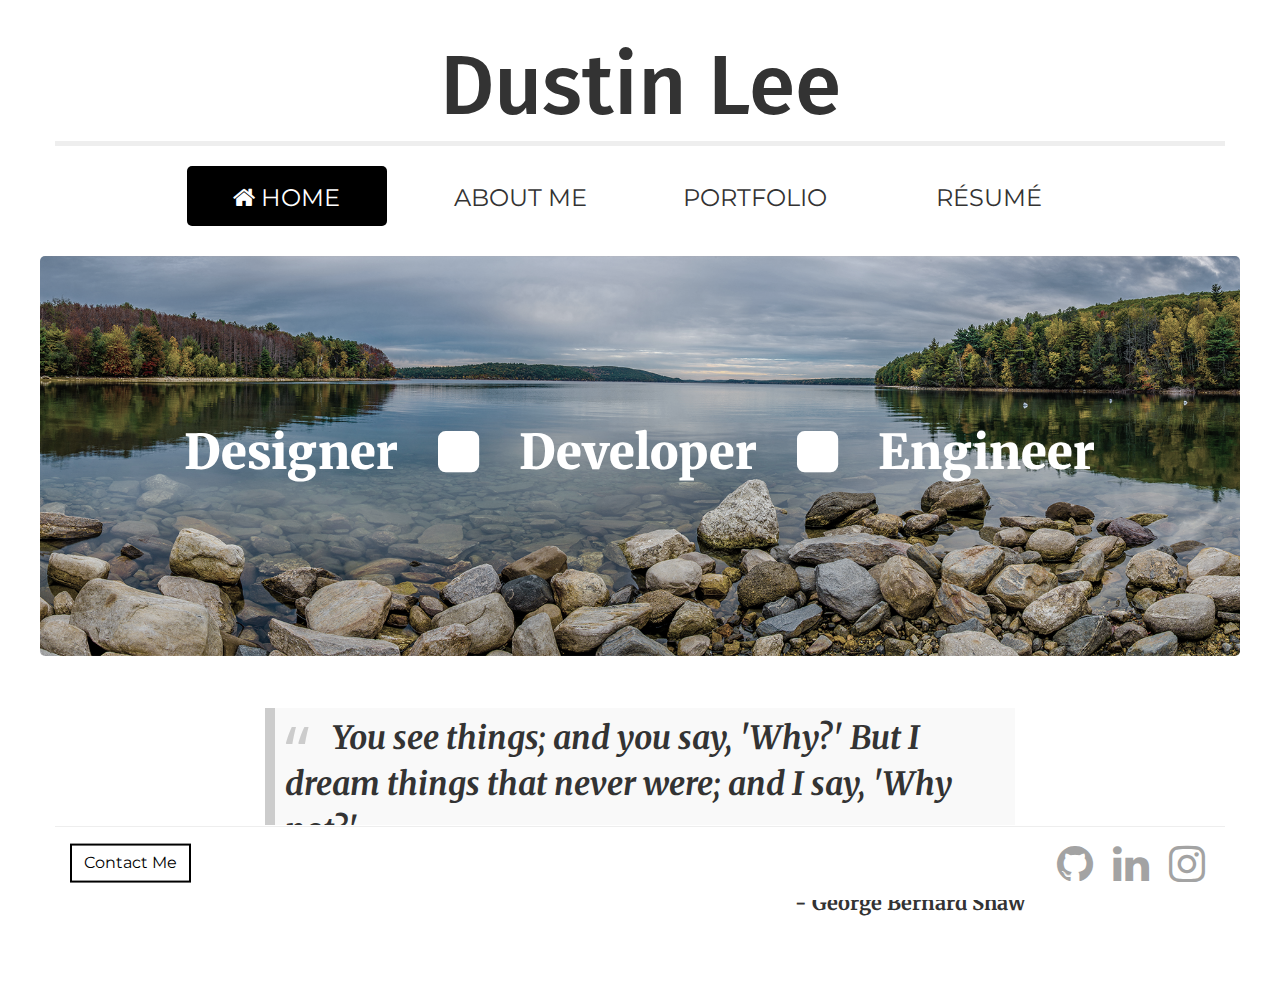
<file: index.html>
<html ng-app='leedu'>
  <head>
    <title>{{ $root.title }}  &mdash; Dustin Lee</title>

    <!-- AngularJS -->
    <script src='vendor/js/angular.min.js'></script>
    <script src='vendor/js/angular-animate.js'></script>
    <script src='vendor/js/angular-sanitize.js'></script>
    <script src='vendor/js/angular-ui-router.js'></script>
    <script src='vendor/js/underscore.js'></script>

    <!-- jQuery -->
    <script src='vendor/js/jquery-2.2.1.min.js'></script>

    <!-- Bootstrap -->
    <script src='vendor/js/bootstrap.min.js'></script>
    <link rel='stylesheet' href='vendor/css/bootstrap.min.css'>
    <link rel='stylesheet' href='vendor/css/bootstrap-theme.min.css'>

    <!-- font awesome -->
    <link rel="stylesheet" href="https://maxcdn.bootstrapcdn.com/font-awesome/4.5.0/css/font-awesome.min.css">

    <!-- animate.css -->
    <link rel='stylesheet' href='vendor/css/animate.css'>

    <!-- favicon -->
    <link rel="shortcut icon" href="images/favicon.ico"/>
  </head>

  <body>

    <div class='container'>
      <div class='row'>

        <header class='text-center animated fadeIn'>
          <h1 class='page-header' id='title'>
            Dustin Lee
          </h1>

          <ul class='list-inline' id='navbar'>
            <li ui-sref-active='navbar-active' ui-sref='home'>
              <i class="fa fa-home"></i> Home
            </li>

            <li ui-sref-active='navbar-active' ui-sref='about'>
              About Me
            </li>

            <li ui-sref-active='navbar-active' ui-sref='portfolio'>
              Portfolio
            </li>

            <li ui-sref-active='navbar-active' ui-sref='resume'>
              R&eacute;sum&eacute;
            </li>
          </ul>
        </header>

        <div class='content-wrapper'>
          <ui-view></ui-view>
        </div>

      </div>
    </div>

    <!-- footer -->
    <footer-nav></footer-nav>

  </body>

  <!-- app -->
  <script src='js/app.js'></script>

  <!-- controllers -->
  <script src='js/controllers/HomeCtrl.js'></script>
  <script src='js/controllers/AboutCtrl.js'></script>
  <script src='js/controllers/ContactCtrl.js'></script>
  <script src='js/controllers/PortfolioCtrl.js'></script>
  <script src='js/controllers/ResumeCtrl.js'></script>

  <!-- directives -->
  <script src='js/directives/footerNav.js'></script>

  <!-- personal css -->
  <link rel='stylesheet' href='css/layout.css'>
  <link rel='stylesheet' href='css/about.css'>
  <link rel='stylesheet' href='css/contact.css'>
  <link rel='stylesheet' href='css/home.css'>
  <link rel='stylesheet' href='css/portfolio.css'>
  <link rel='stylesheet' href='css/resume.css'>

</html>
</file>
<file: css/layout.css>
/* open sans */
@import url(https://fonts.googleapis.com/css?family=Open+Sans);

/* fira sans */
@import url(https://fonts.googleapis.com/css?family=Fira+Sans:700);

/* monsterrat */
@import url(https://fonts.googleapis.com/css?family=Montserrat:700);

/* merriweather */
@import url(https://fonts.googleapis.com/css?family=Merriweather:300italic,300,900,700);

body {
  font-family: 'Open Sans';
  padding-bottom: 75px;
}

header {
  margin-top: 30px;
}

#title {
  font-family: 'Fira Sans';
  font-size: 84px;
  border-bottom: 5px solid #EEE;
}

/* navbar */

#navbar li {
  font-family: 'Montserrat';
  text-transform: uppercase;
  width: 200px;
  height: 60px;
  line-height: 60px;
  margin: 0px 15px 10px 15px;
  font-size: 24px;
  cursor: pointer;
  border: 2px solid transparent;
  border-radius: 5px;
  -webkit-transition: all 0.5s ease;
          transition: all 0.5s ease;
}

.navbar-active,
#navbar li:hover {
  border: 2px solid #000;
  border-radius: 7px;
  background: #000;
  color: #FFF;
  -webkit-transition: all 0.5s ease;
          transition: all 0.5s ease;
}

@media only screen and (max-width: 992px) {
  #navbar li {
    width: 120px;
    height: 40px;
    line-height: 40px;
    margin: 0px 5px 10px 5px;
    font-size: 16px;
  }
}

/* footer */

.footer-wrapper {
  height: 75px;
  background: #FFF;
}

.footer-wrapper .container {
  height: 100%;
  border-top: 1px solid #EEE;
}

.footer-text {
  position: absolute;
  top: 50%;
  -webkit-transform: translateY(-50%);
          transform: translateY(-50%);
}

.footer-btn {
  border: 2px solid #000;
  border-radius: 0px;
  background: #FFF;
  color: #000;
  font-family: 'Montserrat';
  font-size: 16px;
  -webkit-transition: all 0.2s ease;
          transition: all 0.2s ease;
}

.footer-btn:hover {
  background: #000;
  color: #FFF;
  -webkit-transition: all 0.2s ease;
          transition: all 0.2s ease;
}

.icon-wrapper {
  position: relative;
  height: 100%;
  top: 50%;
  -webkit-transform: translateY(-50%);
          transform: translateY(-50%);
}

.icon-wrapper ul {
  position: relative;
  top: 50%;
  -webkit-transform: translateY(-50%);
          transform: translateY(-50%);
}

.icon-wrapper .fa {
  margin-left: 10px;
  color: #A3A3A3;
  -webkit-transition: color 0.2s ease-out;
          transition: color 0.2s ease-out;
}

.icon-wrapper .fa:hover {
  color: #000;
  text-decoration: none;
  -webkit-transition: color 0.2s ease-in;
          transition: color 0.2s ease-in;
}

/* content */
.content-wrapper {
  margin-top: 20px;
}
</file>
<file: css/about.css>
.about-wrapper {
  -webkit-animation-duration: 1s;
          animation-duration: 1s;
}

.about-title {
  margin-top: 50px;
  margin-bottom: -50px;
  text-align: center;
  font-family: 'Montserrat';
  font-size: 36px;
}

@media only screen and (max-width: 992px) {
  .about-title {
    margin-top: 20px;
    margin-bottom: -20px;
    font-size: 28px;
  }
}

.about-section {
  border-bottom: 8px double #A3A3A3;
  height: 550px;
}

.about-section [class*='col-'] {
  height: 550px;
}

.about-content {
  width: 100%;
  position: relative;
  top: 50%;
  -webkit-transform: translateY(-50%);
          transform: translateY(-50%);
}

.about-image {
  max-width: 100%;
  height: 0;
  padding-bottom: 100%;
  border-radius: 50%;
  overflow: hidden;
}

.about-content img {
  max-width: 100%;
}

.about-spacer {
  margin-left: 4.166667%;
  margin-right: 4.166667%;
}

@media only screen and (max-width: 992px) {
  .about-spacer {
    margin-left: 2.083333%;
    margin-right: 2.083333%;
  }
}
</file>
<file: css/contact.css>
/* contact */
p {
  font-size: 20px;
}

p .fa {
  margin-right: 10px;
}

.contact-form h3{
  margin-bottom: 20px;
}

.contact-form input {
  border-radius: 0;
  padding: 25px 20px;
  font-size: 16px;
}

.contact-form textarea {
  border-radius: 0;
  padding: 18px 20px;
  font-size: 16px;
}
</file>
<file: css/home.css>
/* home */
#header-image {
  width: 100%;
  height: 400px;
  -webkit-filter: grayscale(50%);
          filter: grayscale(50%);
  background: url('../images/header.jpg');
  background-size: 100% 100%;
  background-repeat: no-repeat;
  border-radius: 5px;
  margin-bottom: 25px;
}

#header-text:before {
  content: '';
  display: inline-block;
  height: 100%;
  vertical-align: middle;
  margin-right: -0.25em;
}

#header-text {
  width: 100%;
  display: inline-block;
  vertical-align: : middle;
  color: #FFF;
  font-size: 48px;
  font-weight: 900;
  font-family: 'Merriweather';
  -webkit-animation-duration: 1s;
          animation-duration: 1s;
}

@media only screen and (min-width: 993px)
                   and (max-width: 1200px) {
  #header-text {
    font-size: 36px;
  }
}

@media only screen and (max-width: 992px) {
  #header-text {
    font-size: 24px;
  }
}

#header-text .fa {
  margin: 0px 30px;
}

blockquote {
  background: #F9F9F9;
  border-left: 10px solid #CCC;
  margin: 1.5em 10px;
  padding: 0.5em 10px;
  quotes: "\201C""\201D""\2018""\2019";
}

blockquote:before {
  color: #CCC;
  content: open-quote;
  font-size: 4em;
  line-height: 0.1em;
  margin-right: 0.25em;
  vertical-align: -0.4em;
}

blockquote p {
  display: inline;
  font-size: 32px;
  font-family: 'Merriweather';
  font-weight: 300;
}

.quote {
  -webkit-animation-duration: 1s;
          animation-duration: 1s;
}

.quote p {
  font-family: 'Merriweather';
  font-weight: 700;
}
</file>
<file: css/portfolio.css>
/* portfolio */
.project-page {
  margin-top: 50px;
}

.project {
  margin-bottom: 50px;
}

.project-wrapper {
  max-width: 100%;
  height: 0;
  padding-bottom: 100%;
  position: relative;
  -webkit-perspective: 1000;
          perspective: 1000;
}

.project-wrapper img {
  width: 100%;
  height: 100%;
  position: absolute;
  z-index: 1;
  left: 0;
  -webkit-animation-duration: 1s;
          animation-duration: 1s;
}

.project-desc {
  width: 100%;
  height: 40%;
  top: 78%;
  left: 0%;
  z-index: 2;
  opacity: 0.85;
  background: #000;
  position: absolute;
  -webkit-animation-duration: 1s;
          animation-duration: 1s;
  -webkit-transition: top 0.3s;
          transition: top 0.3s;
}

.project-desc .fa {  
  top: 10%;
  left: 90%;
  color: #FFF;
  position: absolute;
  cursor: pointer;
  z-index: 3;
}

.project-desc-hover {
  top: 60%;
  -webkit-transition: top 0.3s;
          transition: top 0.3s;
}

.proj-title {
  margin-top: 5%;
  font-family: 'Montserrat';
  font-size: 34px;
  font-weight: 700;
  color: #FFF;
}

.proj-btn {
  border: 2px solid #FFF;
  border-radius: 0px;
  color: #FFF;
  font-family: 'Montserrat';
  font-weight: 700;
  margin: 0 10px;
  -webkit-transition: all 0.2s ease;
          transition: all 0.2s ease;
}

.proj-btn:hover {
  background: #FFF;
  color: #000;
  -webkit-transition: all 0.2s ease;
          transition: all 0.2s ease;
}

.proj-links-wrapper {
  margin-top: 5%;
}

.proj-links-wrapper a:focus {
  background: #000;
  color: #FFF;
}

.project-back {
  width: 100%;
  min-height: 100%;
  left: 0%;
  background: #000;
  color: #FFF;
  position: absolute;
}

.project-back .back-desc {
  margin-top: 10px;
}

.project-back .close {
  padding-right: 10px;
  padding-top: 10px;
  color: #FFF;
  opacity: 0.8;
}

.more-btn {
  border: 2px solid #000;
  border-radius: 0px;
  color: #000;
  font-family: 'Montserrat';
  font-weight: 700;
  font-size: 18px;
  margin-top: 10px;
  margin-bottom: 25px;
  -webkit-transition: all 0.2s ease;
          transition: all 0.2s ease;
}

.more-btn:hover {
  background: #000;
  color: #FFF;
  -webkit-transition: all 0.2s ease;
          transition: all 0.2s ease;
}

@media only screen and (max-width: 768px) {
  .project-desc .fa {
    top: 8%;
    left: 85%;
  }

  .project-desc {
    top: 82%;
  }

  .project-desc-hover {
    top: 60%;
  }

  .proj-title {
    font-size: 16px;
  }

  .proj-btn {
    margin: 0 0;
    font-size: 8px;
  }
}

@media only screen and (min-width: 768px)
                   and (max-width: 992px) {
  .project-desc .fa {
    left: 85%;
  }

  .project-desc {
    top: 80%;
  }

  .project-desc-hover {
    top: 60%;
  }

  .proj-title {
    font-size: 18px;
  }

  .proj-btn {
    margin: 0 0;
    font-size: 10px;
  }
}

@media only screen and (min-width: 993px)
                   and (max-width: 1200px) {
  .project-desc .fa {
    left: 88%;
  }

  .project-desc {
    top: 80%;
  }

  .project-desc-hover {
    top: 60%;
  }
  
  .proj-title {
    font-size: 24px;
  }

  .proj-btn {
    margin: 0 5px;
    font-size: 12px;
  }
}

/* card flip styles */
.flipper .front,
.flipper .back {
  width: 100%;
  height: 100%;
  backface-visibility: hidden;
  position: absolute;
  top: 0;
  left: 0;
  border: 3px solid #000;
  border-radius: 10px;
}

.flipper {
  -webkit-transition: 0.5s;
          transition: 0.5s;
  transform-style: preserve-3d;
  position: absolute;
  width: 100%;
  height: 100%;
}

.flipper .front {
  z-index: 2;
  overflow: hidden;
  transform: rotateY(0deg);
}

.flipper .back {
  overflow: auto;
  transform: rotateY(180deg);
}

.flipped .flipper {
  transform: rotateY(180deg);
}
</file>
<file: css/resume.css>
/* resume */
.courses-wrapper ul,
.skills-wrapper ul {
  font-size: 20px;
}

.experience-wrapper p {
  margin-bottom: 50px;
}

.job-bullet {
  margin-left: 10px;
  line-height: 32px;
}

.resume-btn {
  border: 2px solid #000;
  border-radius: 0px;
  color: #000;
  font-family: 'Montserrat';
  -webkit-transition: all 0.2s ease;
          transition: all 0.2s ease;
}

.resume-btn:hover {
  background: #000;
  color: #FFF;
  -webkit-transition: all 0.2s ease;
          transition: all 0.2s ease;
}
</file>
